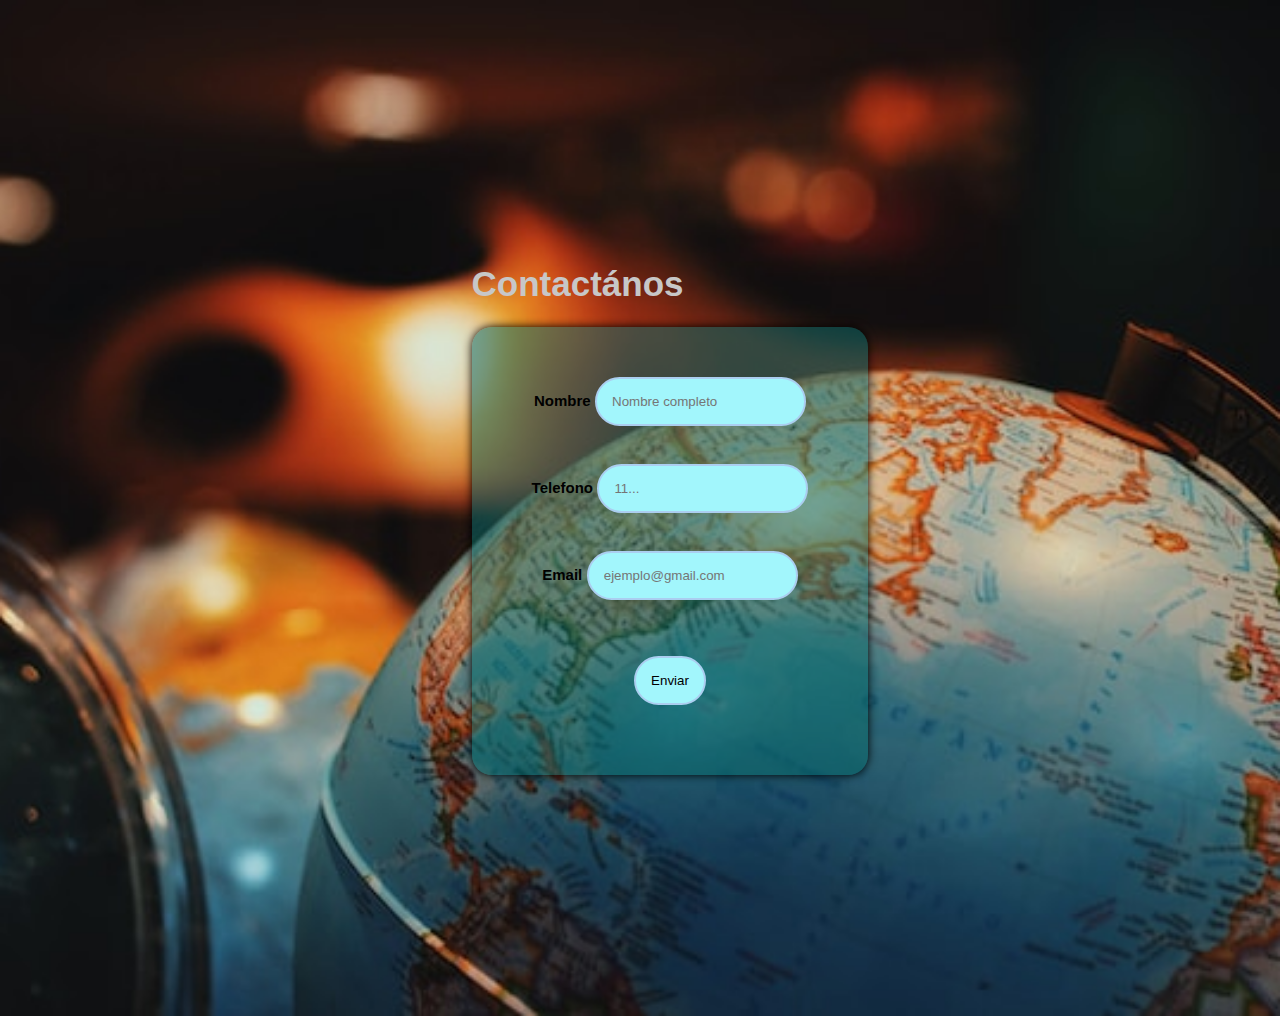
<file: pages/contacto.html>
<!DOCTYPE html>
<html lang="es">

<head>
    <meta charset="UTF-8">
    <meta name="viewport" content="width=device-width, initial-scale=1.0">
    <title>Viajes</title>
    <link rel="stylesheet" href="../assets/css/contact.css">
</head>

<body>
    <div class="formulario">

        <h1>Contactános</h1>

        <form method="post">

            <div class="name">

                <label for="name">Nombre</label>
                <input type="text" name="name" placeholder="Nombre completo">
            </div>

            <br>

            <div class="phone">
                <label for="phone">Telefono</label>
                <input type="number" name="phone" placeholder="11...">
            </div>
            <br>

            <div class="Email">
                <label for="Email">Email</label>
                <input type="email" name="Email" placeholder="ejemplo@gmail.com">
            </div>


            <br>
            <br>

            <input type="button" value="Enviar">
        </form>
    </div>
</body>
</file>
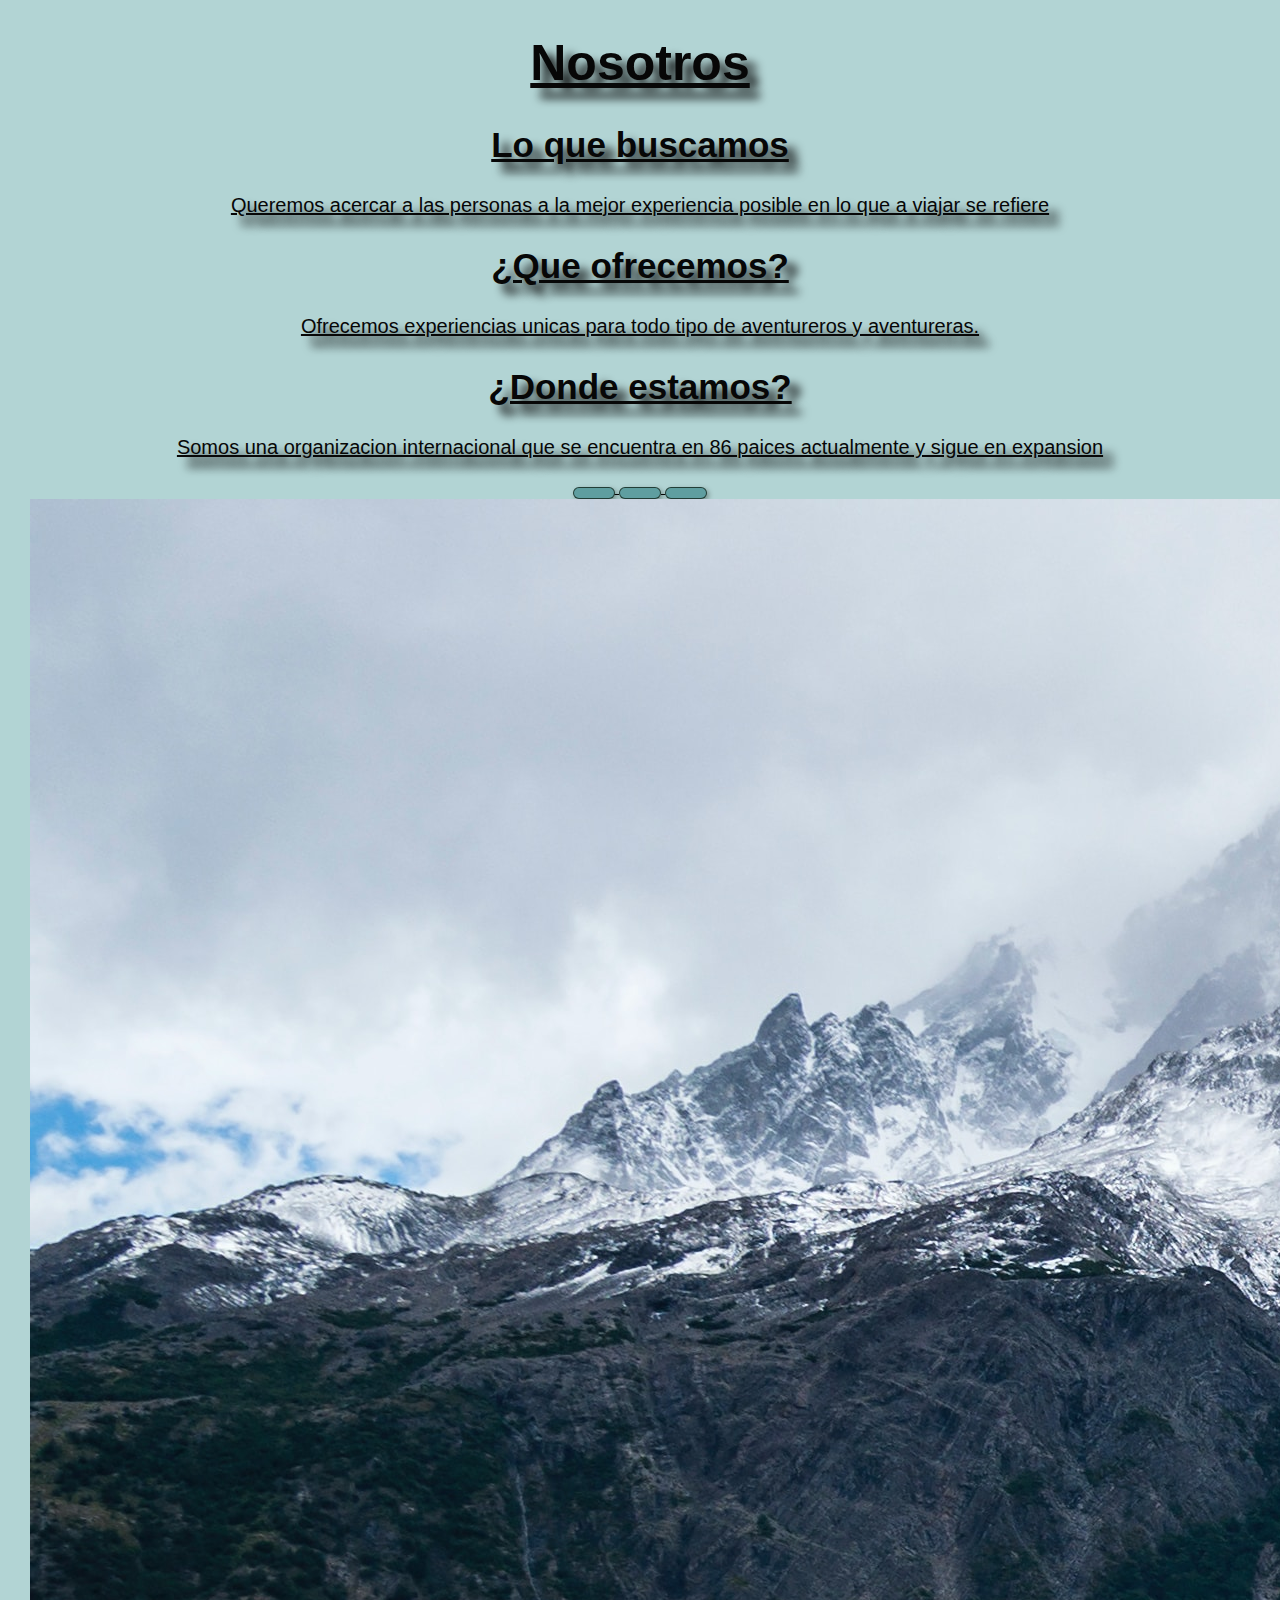
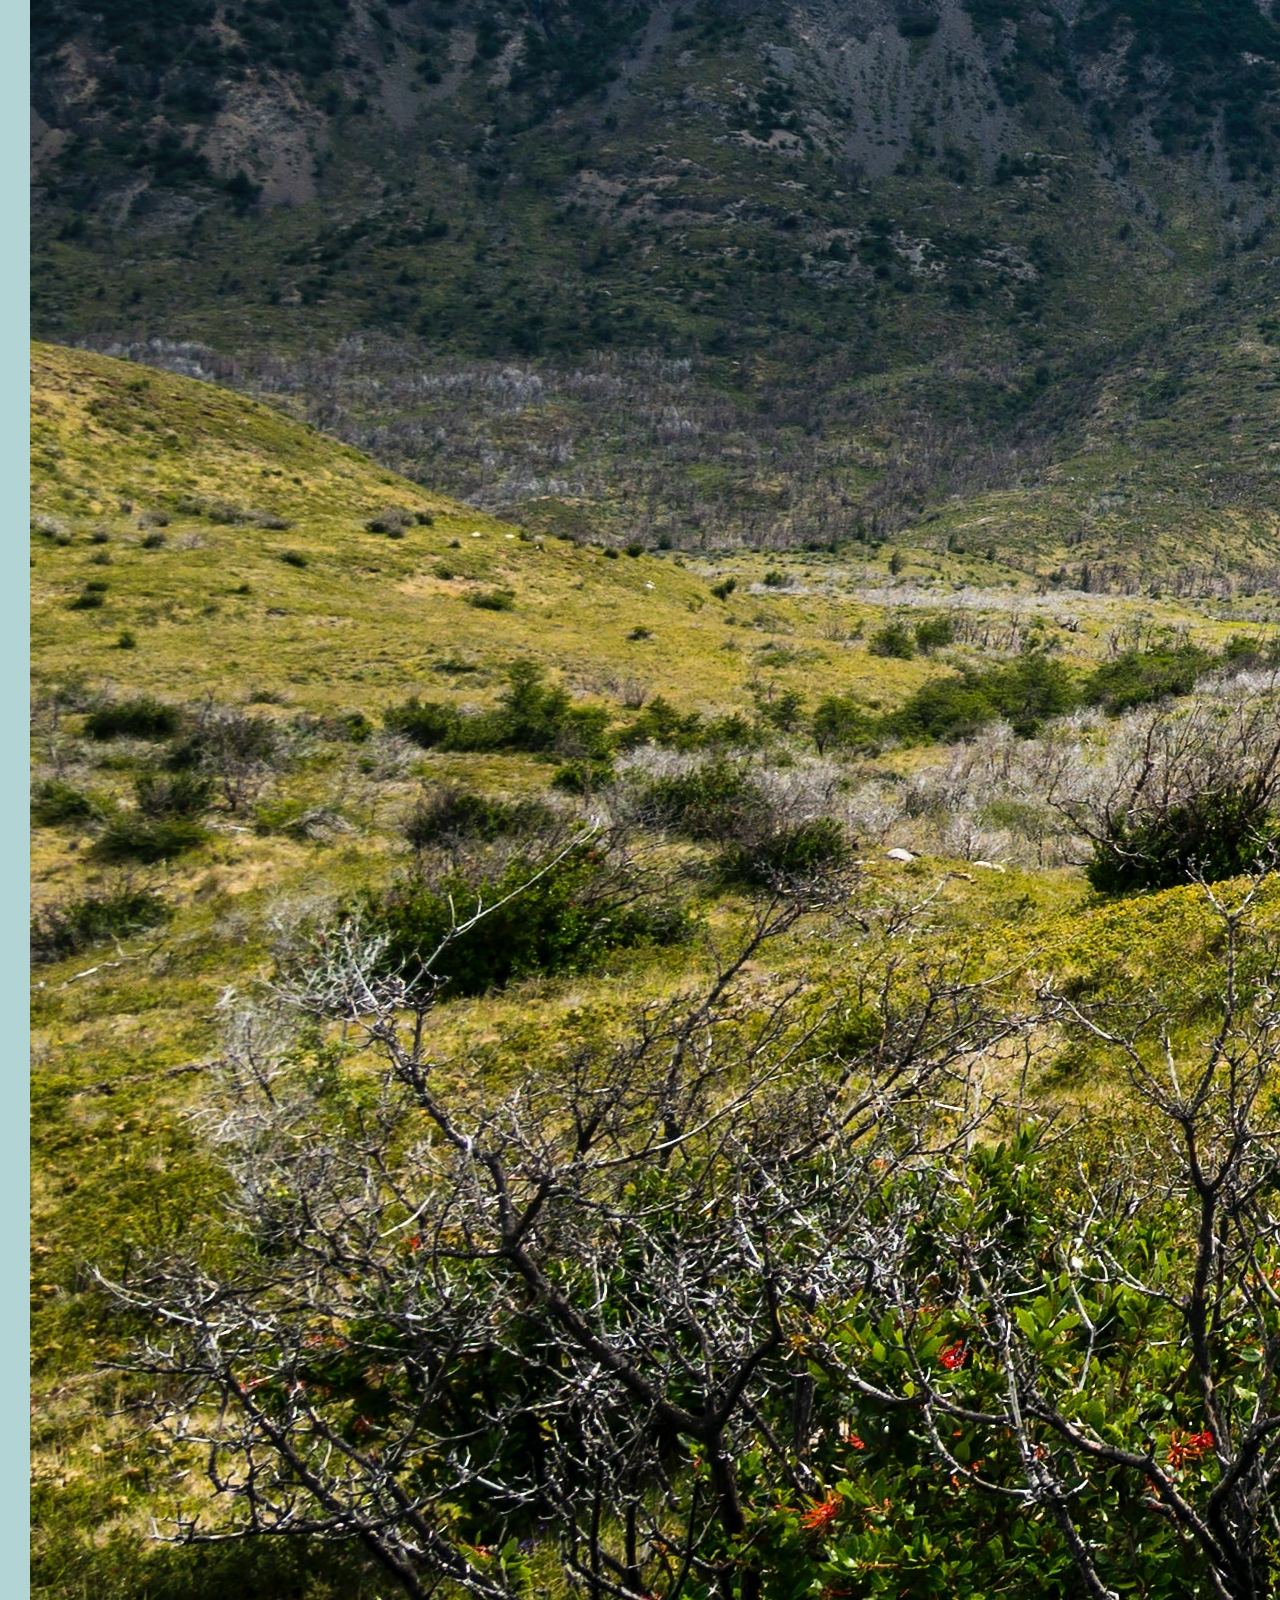
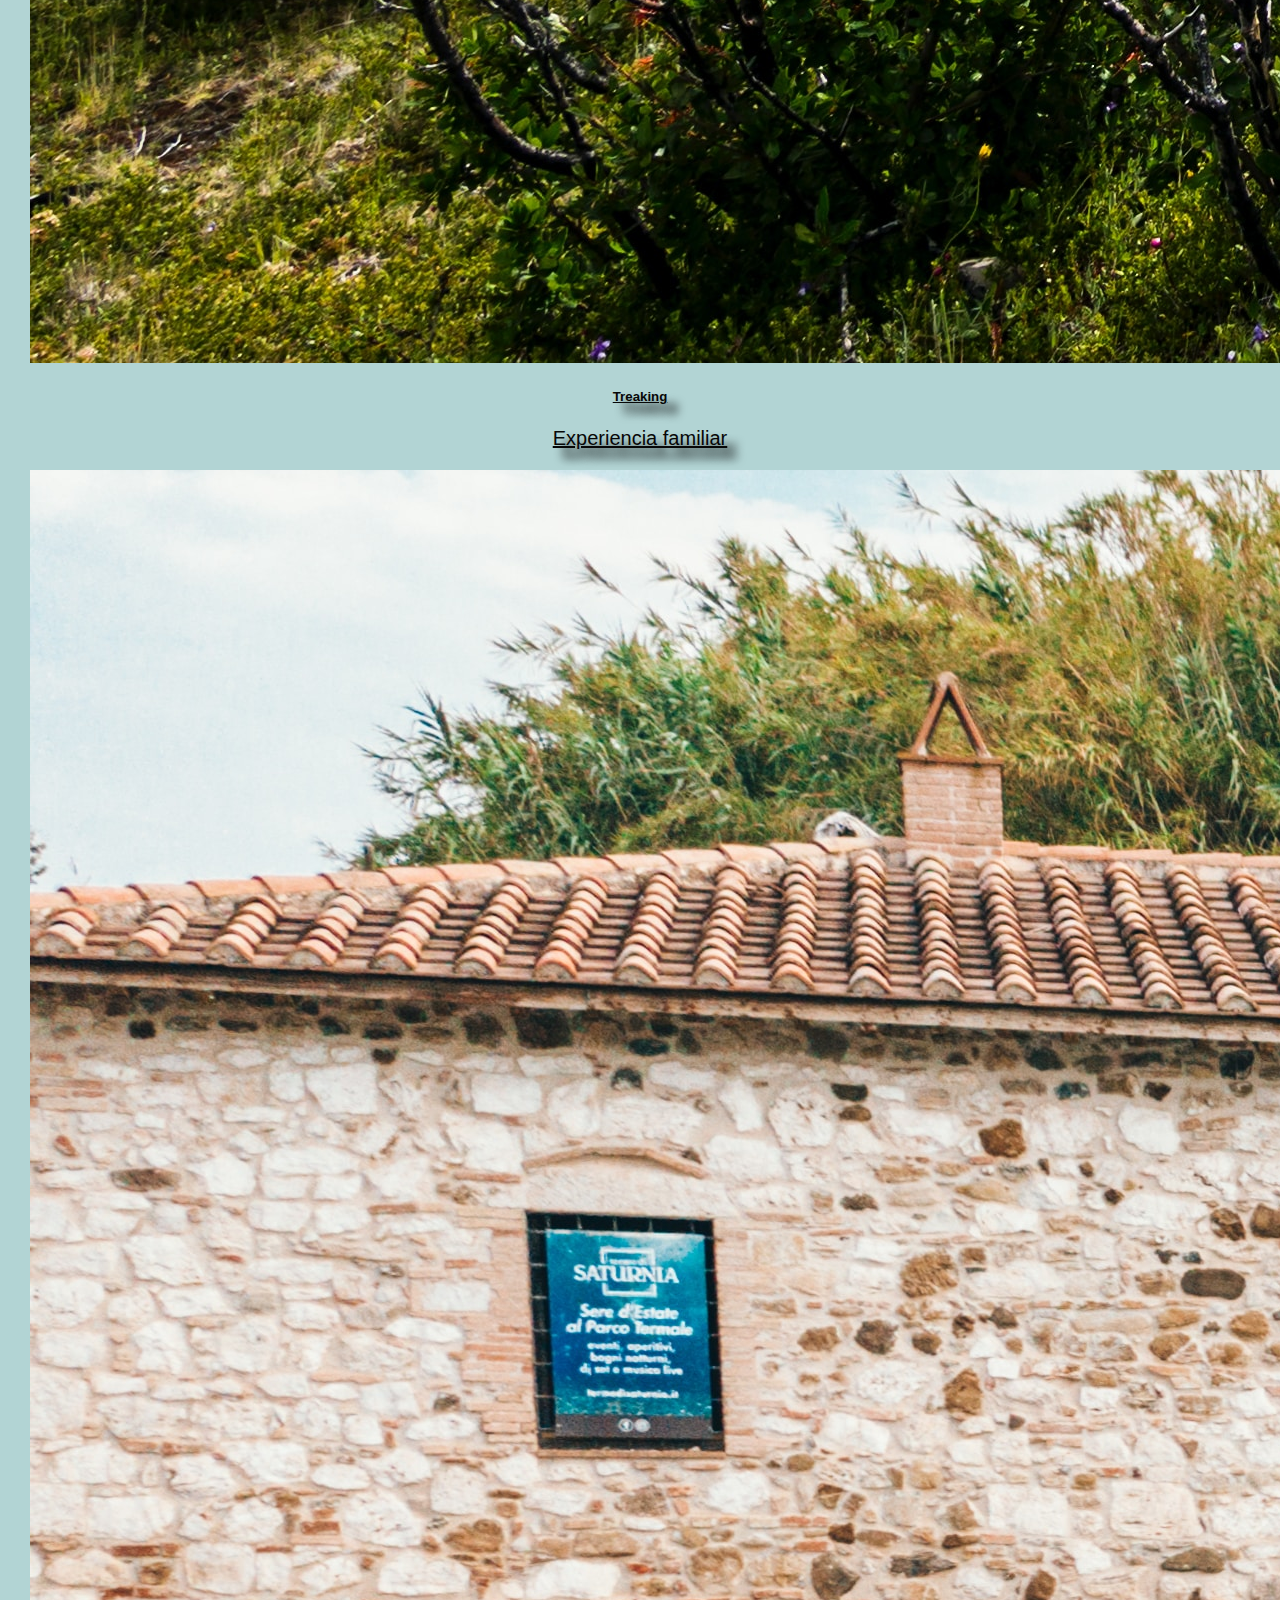
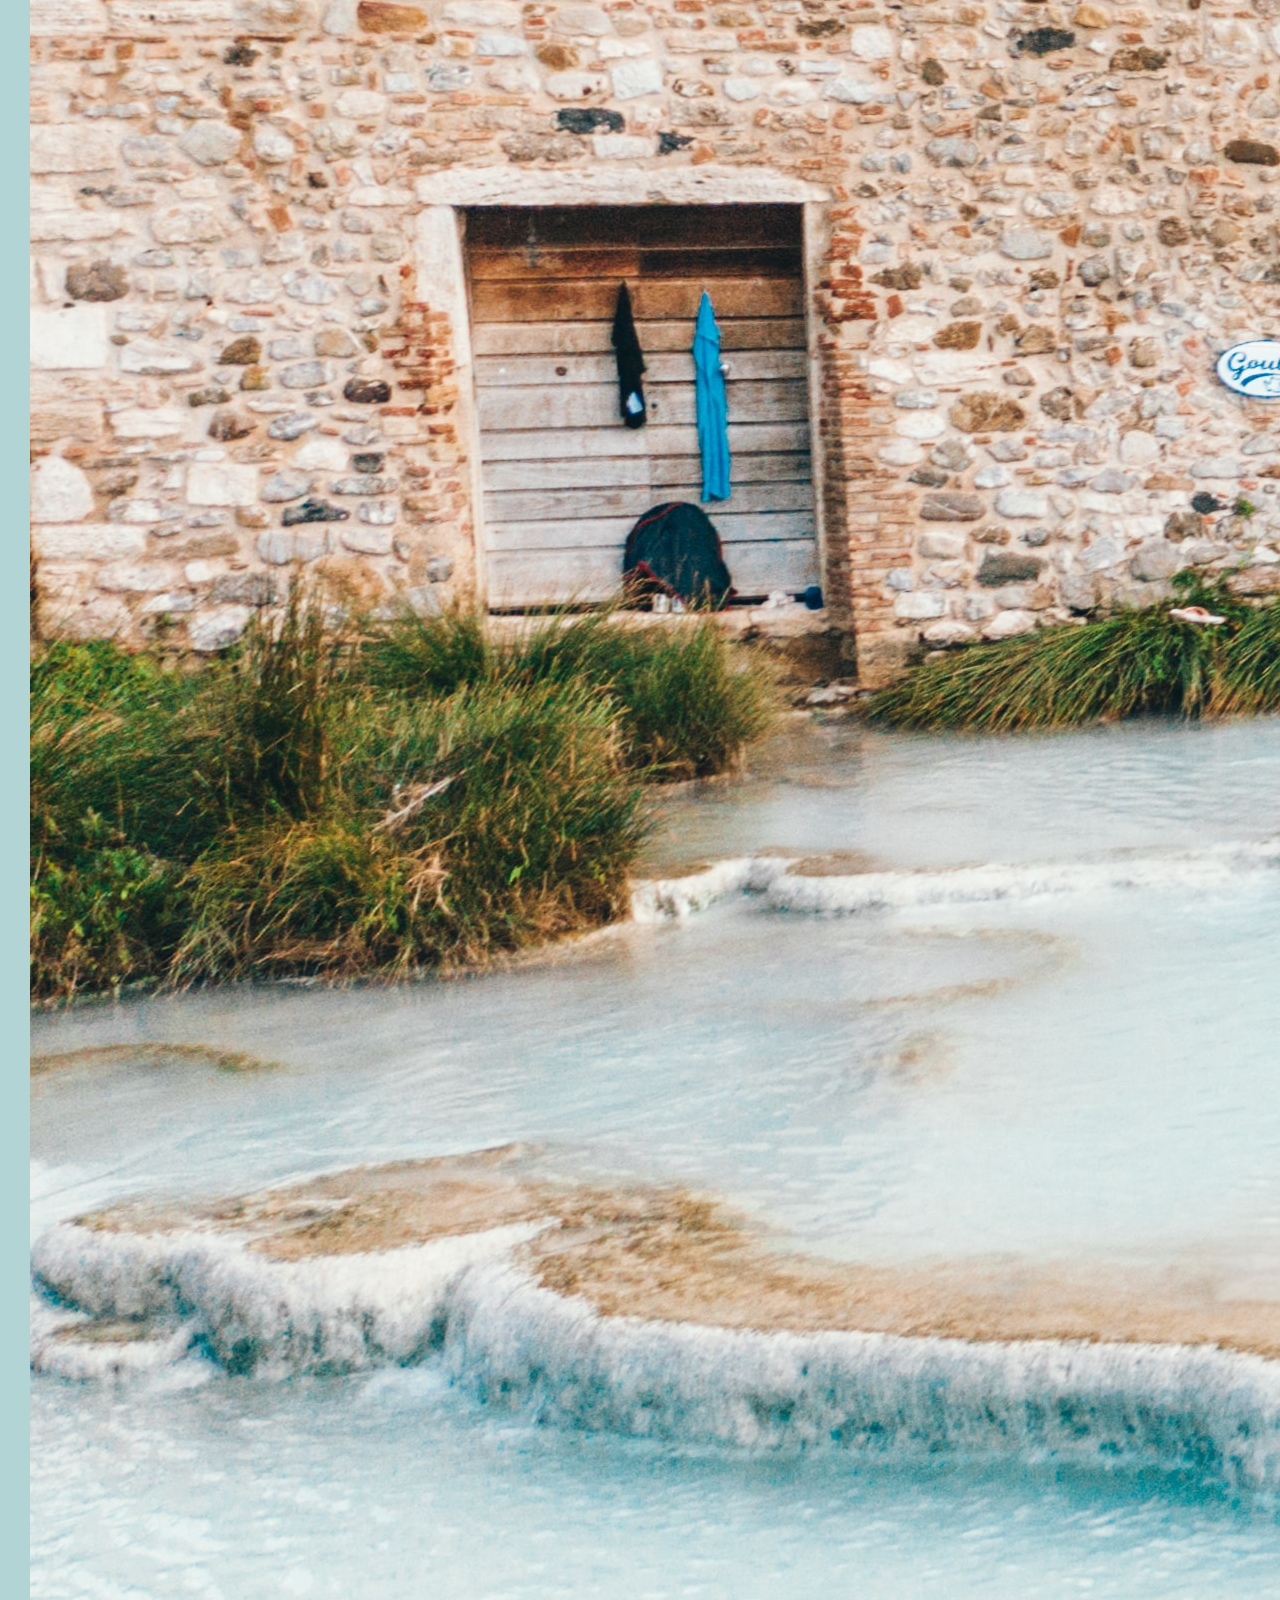
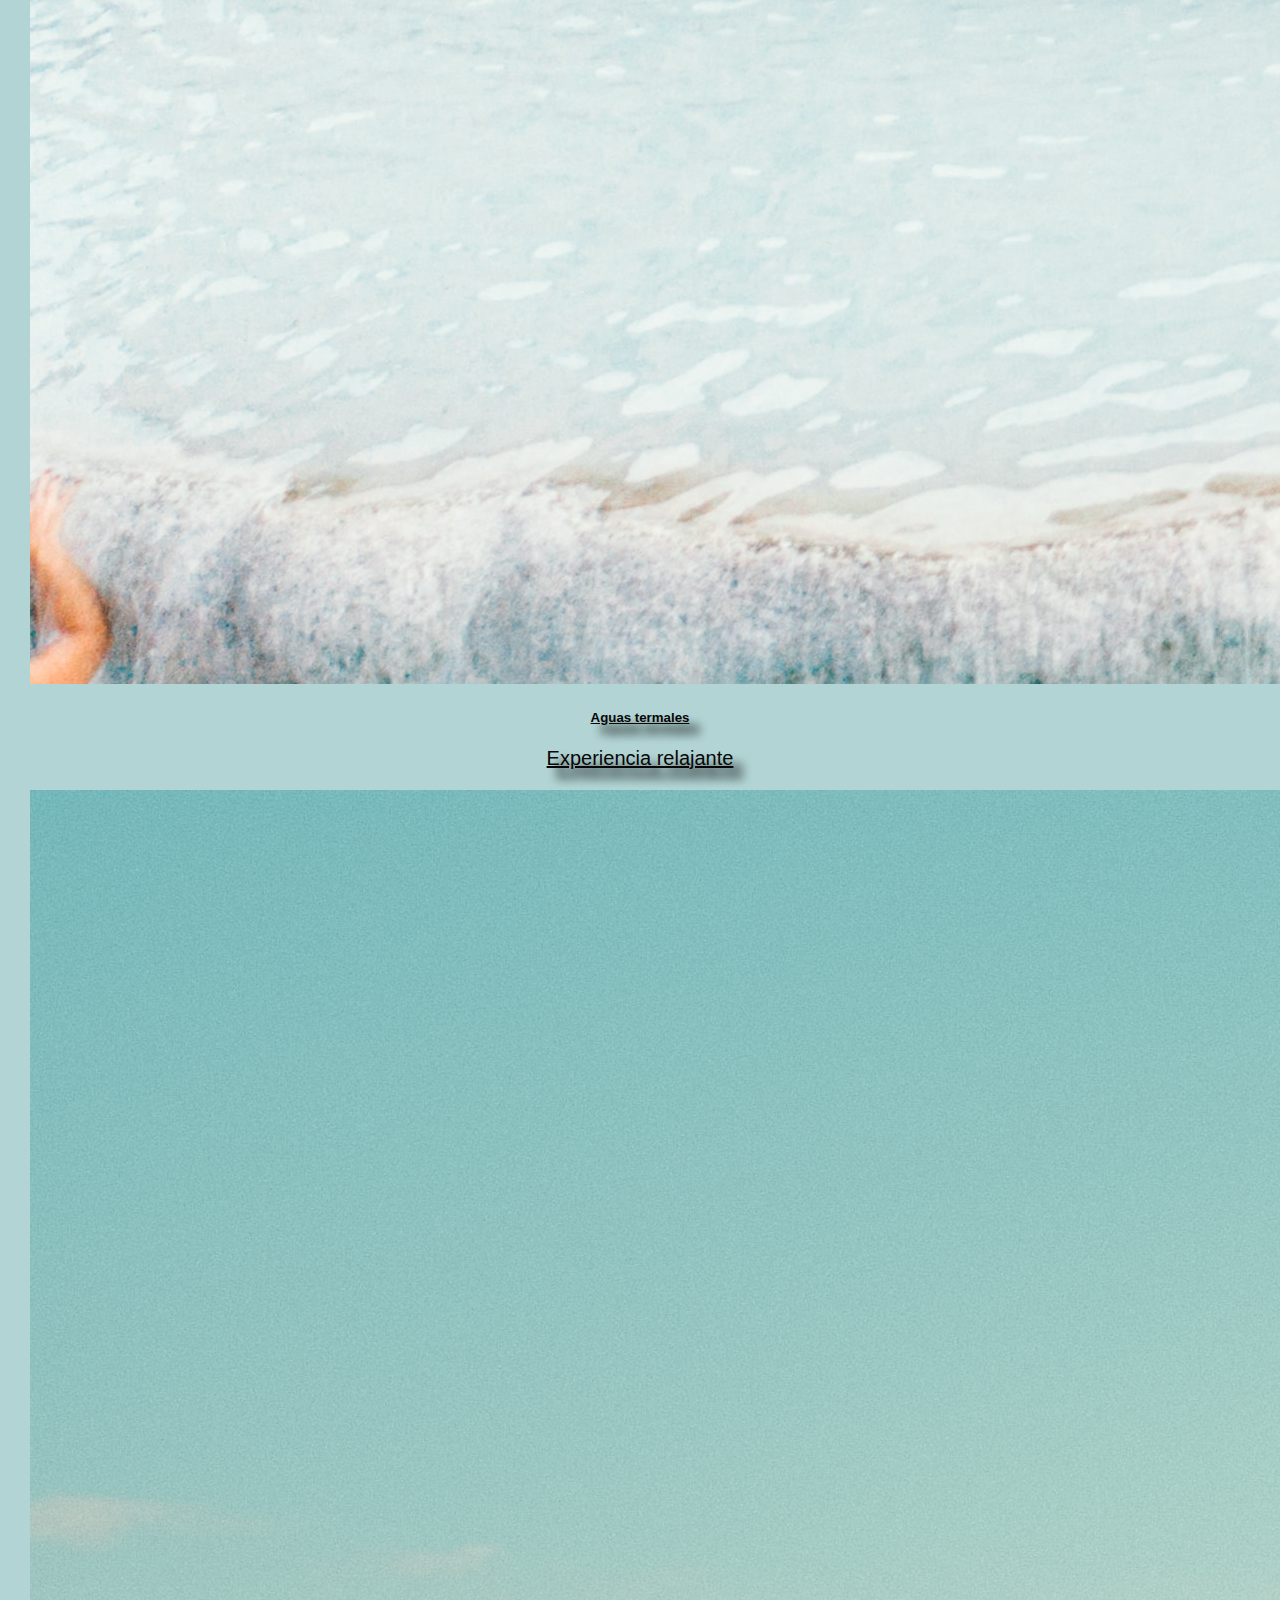
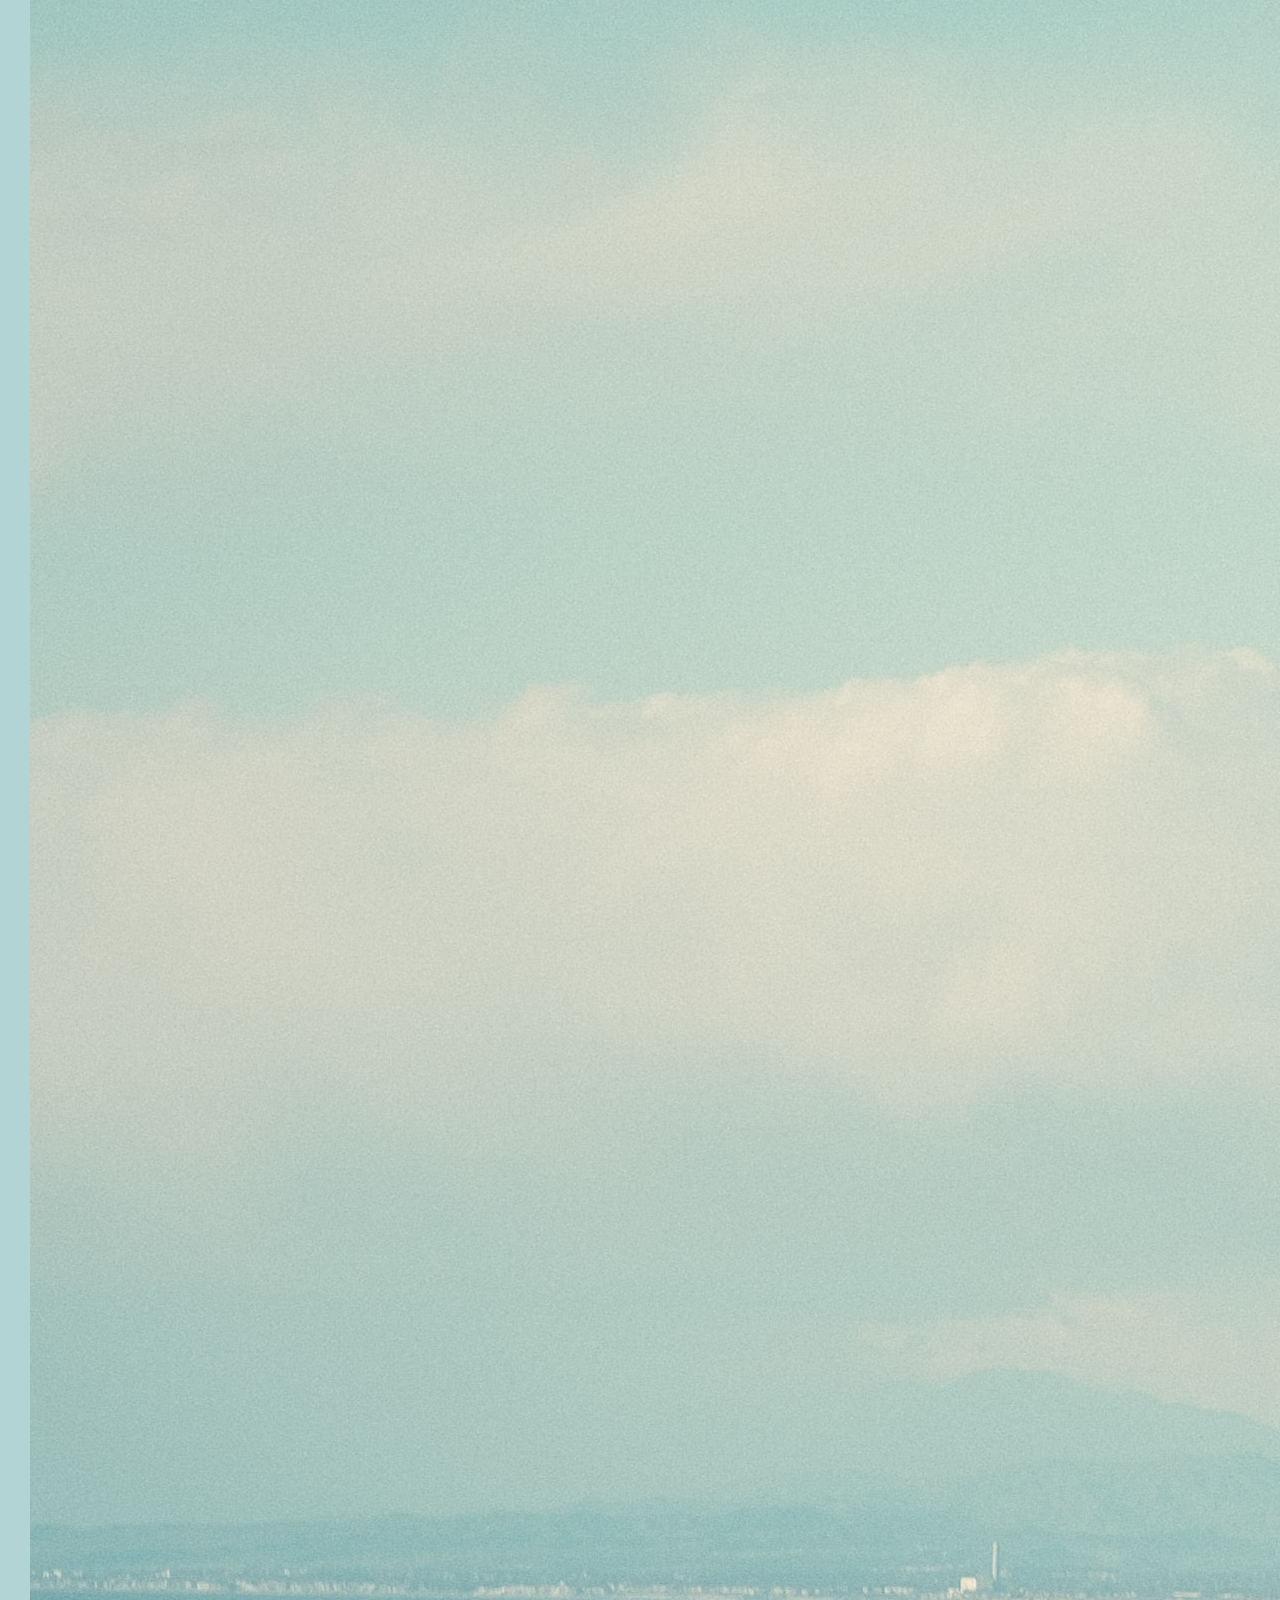
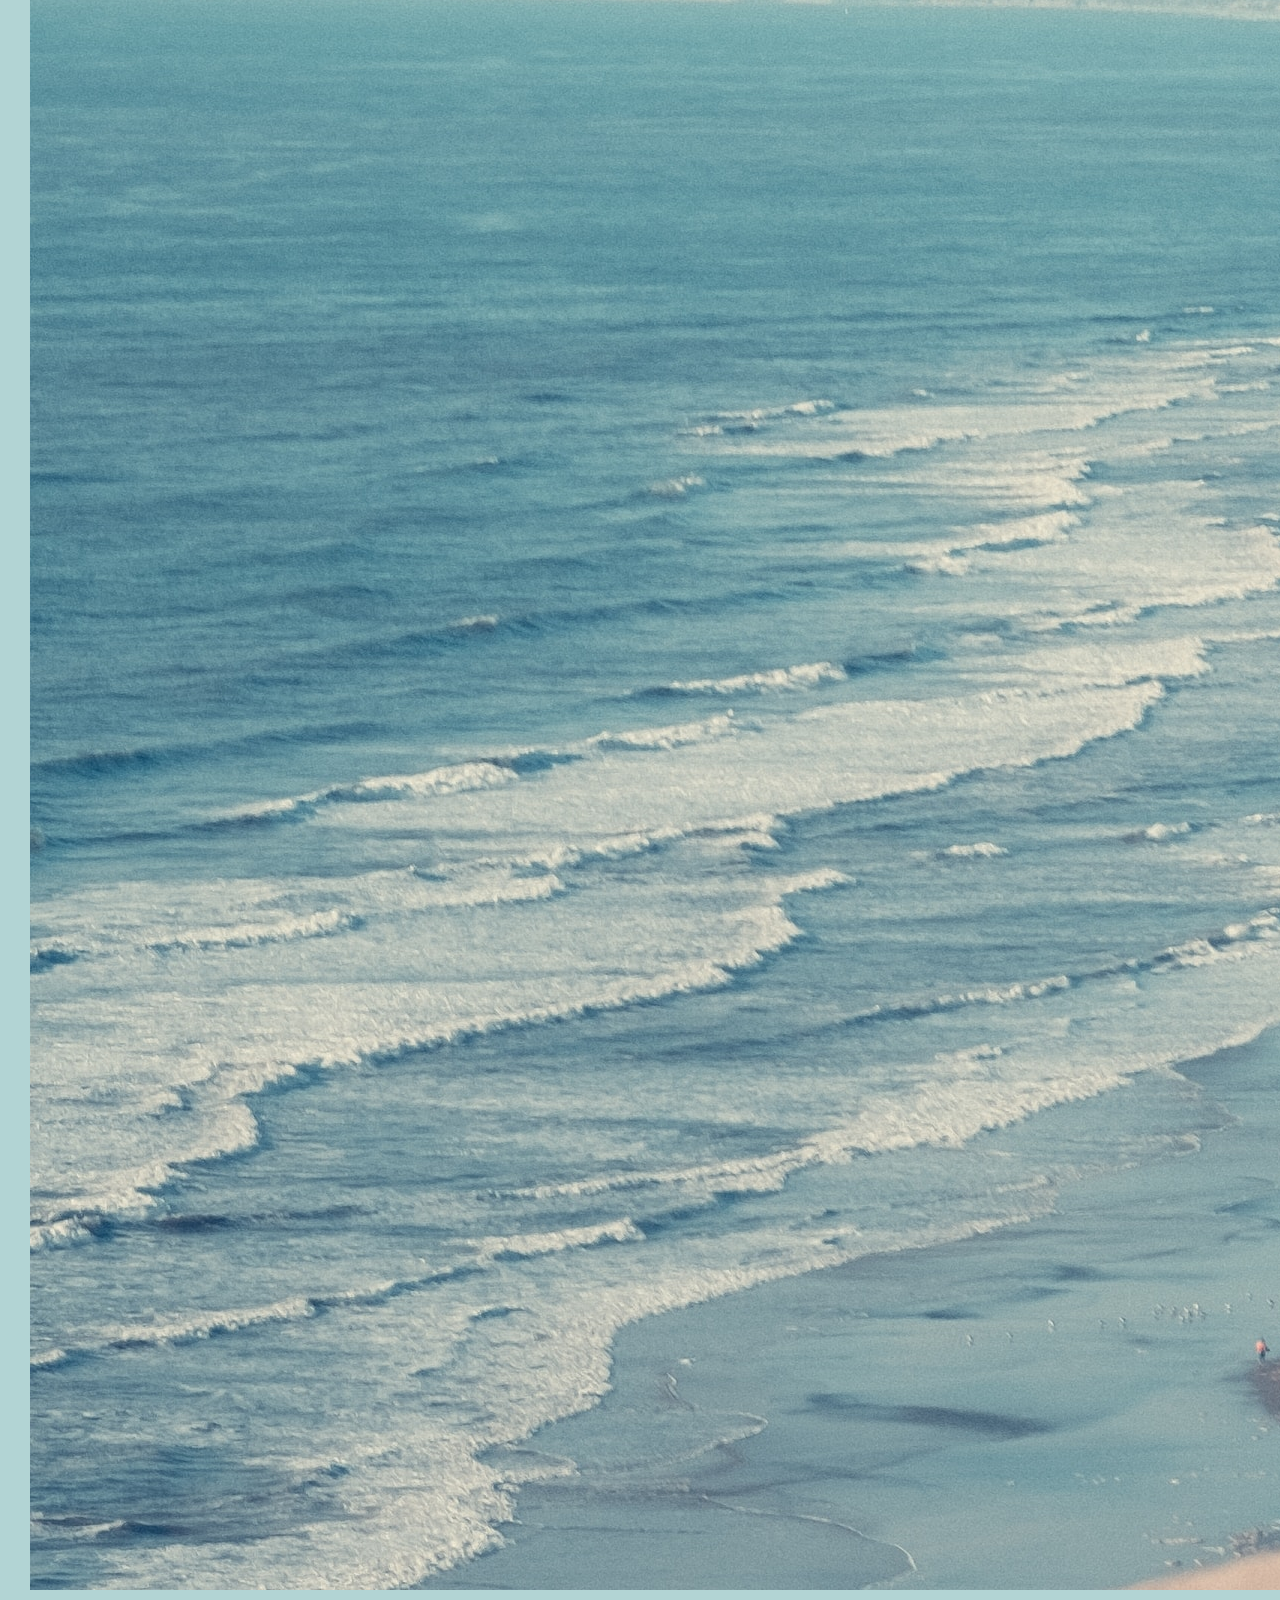
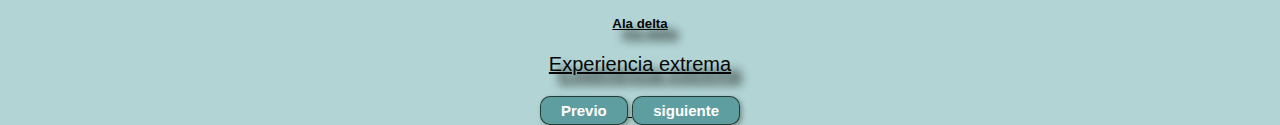
<file: pages/nosotros.html>
<!DOCTYPE html>
<html lang="es">

<head>
  <meta charset="UTF-8">
  <meta name="viewport" content="width=device-width, initial-scale=1.0">
  <title>Viajes</title>
  <link rel="stylesheet" href="../assets/css/styles.css">
  <link href="https://cdn.jsdelivr.net/npm/bootstrap@5.3.2/dist/css/bootstrap.min.css" rel="stylesheet"
    integrity="sha384-T3c6CoIi6uLrA9TneNEoa7RxnatzjcDSCmG1MXxSR1GAsXEV/Dwwykc2MPK8M2HN" crossorigin="anonymous">

</head>

<body class="info-2">

  <section class="info-3">

    <div class="info-content">

      <h1>Nosotros</h1>

      <h2>Lo que buscamos</h2>

      <p>Queremos acercar a las personas a la mejor experiencia posible en lo que a viajar se refiere</p>

      <h2>¿Que ofrecemos?</h2>

      <p>Ofrecemos experiencias unicas para todo tipo de aventureros y aventureras.</p>

      <h2>¿Donde estamos?</h2>

      <p>Somos una organizacion internacional que se encuentra en 86 paices actualmente y sigue en expansion</p>

    </div>

  </section>

  <div id="carouselExampleCaptions" class="carousel slide">
    <div class="carousel-indicators">
      <button type="button" data-bs-target="#carouselExampleCaptions" data-bs-slide-to="0" class="active"
        aria-current="true" aria-label="Slide 1"></button>
      <button type="button" data-bs-target="#carouselExampleCaptions" data-bs-slide-to="1"
        aria-label="Slide 2"></button>
      <button type="button" data-bs-target="#carouselExampleCaptions" data-bs-slide-to="2"
        aria-label="Slide 3"></button>
    </div>
    <div class="carousel-inner">
      <div class="carousel-item active">
        <img src="../assets/img/treaking.jpg" class="d-block w-100" alt="treaking">
        <div class="carousel-caption d-none d-md-block">
          <h5>Treaking</h5>
          <p>Experiencia familiar</p>
        </div>
      </div>
      <div class="carousel-item">
        <img src="../assets/img/termas.jpg" class="d-block w-100" alt="termas">
        <div class="carousel-caption d-none d-md-block">
          <h5>Aguas termales</h5>
          <p>Experiencia relajante</p>
        </div>
      </div>
      <div class="carousel-item">
        <img src="../assets/img/aladelta.jpg" class="d-block w-100" alt="ala-delta">
        <div class="carousel-caption d-none d-md-block">
          <h5>Ala delta</h5>
          <p>Experiencia extrema</p>
        </div>
      </div>
    </div>
    <button class="carousel-control-prev" type="button" data-bs-target="#carouselExampleCaptions" data-bs-slide="prev">
      <span class="carousel-control-prev-icon" aria-hidden="true"></span>
      <span class="visually-hidden">Previo</span>
    </button>
    <button class="carousel-control-next" type="button" data-bs-target="#carouselExampleCaptions" data-bs-slide="next">
      <span class="carousel-control-next-icon" aria-hidden="true"></span>
      <span class="visually-hidden">siguiente</span>
    </button>
  </div>


  <script src="https://cdn.jsdelivr.net/npm/bootstrap@5.3.2/dist/js/bootstrap.bundle.min.js"
    integrity="sha384-C6RzsynM9kWDrMNeT87bh95OGNyZPhcTNXj1NW7RuBCsyN/o0jlpcV8Qyq46cDfL"
    crossorigin="anonymous"></script>
</body>
</file>
<file: assets/css/contact.css>
body {
    font-family: Arial, Helvetica, sans-serif;
    min-height: 100vh;
    display: flex;
    align-items: center;
    justify-content: center;
      background-image: url(../img/mundo.jpg);
      background-repeat: no-repeat;
      background-size: cover;
      background-position: center center;
}

form {
    padding: 50px 55px;
    box-shadow: 0 0 10px;
    border-radius: 20px;
    text-align: center;
    width: 340 px;
    background-color: rgba(7, 107, 107, 0.514);
}
.formulario {
    display: flex;
    flex-direction: column;
    text-align: left;
}
h1 {
    color:rgb(199, 199, 199);
    font-size: 35px;
}
label {
    color: rgb(0, 0, 0);
    font-size: 15px;
    font-weight: 600;
    margin-bottom: 15px;
}
input {
    padding: 17px 25px;
    border-radius: 25px;
    margin-bottom: 20px;
    background-color: rgb(162, 246, 252);
    border: 2px solid rgb(171, 206, 240);
}

@media(min-width:768px){

    body {
        padding: 50px 30px;
    }

    form {
        padding: 50px 30px;
        width: 100%;
    }

    input {
        padding: 15px;
    }

}
</file>
<file: assets/css/styles.css>
body {
    margin: 0;
    font-family: Arial, Helvetica, sans-serif;
}
h1 { font-size:50px; }
h2 { font-size:35px; }
h3 { font-size:30px; }
p  { font-size:20px; }
li { font-size:20px; }

button {
    font-size:15px;
    font-weight:700;
    padding: 5px 20px;
    border-radius: 10px;
    border: 1px solid rgba(1, 14, 2, 0.664);
    box-shadow: 2px 2px 5px rgba(1, 14, 2, 0.349);
    color: white;
    background-color: cadetblue
}

button:hover {
    background-color: green;
}

.container {
    max-width: 1200px;
    margin: auto;
}
header {
    background-color: aliceblue;
}

header .logo {
    margin: 0;
    padding: 15px 30px;
    font-weight: bold;
    color: cadetblue;
    font-size: 30px;
}

header .container {
    display: flex;
    flex-direction: column;
    align-items: center;
}

header nav {
    display: flex;
    flex-direction: column;
    text-align: center;
    padding-bottom:25px;
}

header a {
    padding: 5px 12px;
    text-decoration: none;
    font-weight: bold;
    color: black;
}

header a:hover {
    color: green;
}

#hero {
    display: flex;
    align-items: center;
    justify-content: center;
    text-align: center;
    flex-direction: column;
    height: 60vh;
    color: white;
    background-image:url(../img/mundo.jpg);
    background-repeat: no-repeat;
    background-size: cover;
    background-position: center center;
}

#sabias-que .container {
    text-align:center ;
    padding: 50px;
    background-color: antiquewhite;
    background-size: cover;
    color: rgb(10, 0, 0);
    
    
}

#experiencias {
    background-color: rgba(30,30,30);
    color: white;
    text-align: center;
}

#experiencias .container {
    padding: 100px 10px;
}

#experiencias h2 {
    margin-top: 0%;
}

#experiencias p {
    display:none;
    text-align: center;
    justify-content: center;
}

#experiencias .carta {

}

.carta:first-child{background-image:url(../img/aladelta.jpg);
    background-position: center center;
    background-size: cover;
}

.carta:nth-child(2) {background-image:url(../img/treaking.jpg);
    background-position: center center;
    background-size: cover;
}

.carta:nth-child(3) {background-image:url(../img/aguas.jpg);
    background-position: center center;
    background-size: cover;
}

#mas {
    display: flex;
    flex-direction: column;
    justify-content: center;
    align-items: center;
    text-align: center;
    background-color: rgba(30,30,30);
    color: white;
    height: 60vh;
}
#mas button { 
    font-size: 40px;
}
footer {
    background-color: rgb(230,230,230);
}
footer p {
    margin: 0;
    color: rgb(100,100,100);
}
footer .container {
    height: 90px;
    display: flex;
    justify-content: center;
    align-items: flex-end;
}

@media(min-width: 780px){
    header{
        position: fixed;
        width: 100%;
    }

    header.container{
        flex-direction: row;
        justify-content: space-between;
    }

    header nav{
        flex-direction: row;
        padding-bottom: 0;
        padding-right:20px;
    }

    #sabias-que .container{
        display: flex;
        justify-content:center;

    }

    #sabias-que .img container{
        background-image: url(../img/anteojos.jpg);
        background-size: cover;
        background-position: center center;
    }
    
}

.info-2{
    background-color: rgba(138, 190, 190, 0.658);
    background-size: cover;
    background-repeat: no-repeat;
    background-position: center center;
    color: rgb(7, 7, 7);
    text-align: center;
    text-decoration: underline;
    text-shadow: 10px 10px 10px;
}

@media(min-width:768px){

    body {
        padding: 0px 30px;
    }
}
</file>
